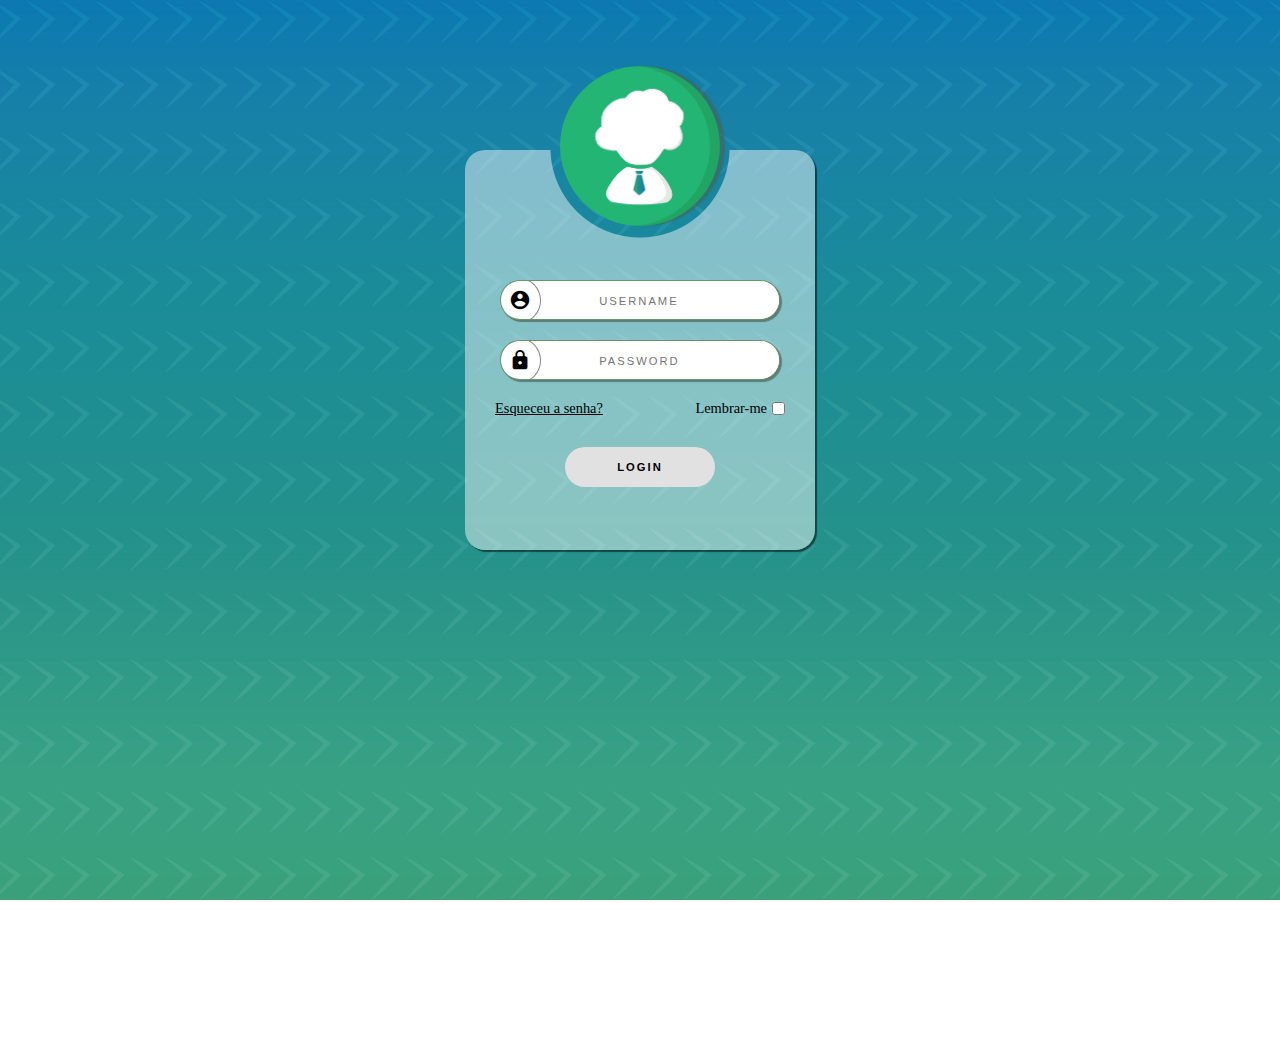
<file: index.html>
<!DOCTYPE html>
<html lang="pt-br">
  <head>
    <meta charset="UTF-8" />
    <meta http-equiv="X-UA-Compatible" content="IE=edge" />
    <meta name="viewport" content="width=device-width, initial-scale=1.0" />
    <title>Login</title>
    <link rel="stylesheet" href="estilo/style.css" />
    <link rel="stylesheet" href="estilo/mediaquery.css">
    <link
      href="https://fonts.googleapis.com/icon?family=Material+Icons"
      rel="stylesheet"
    />
  </head>
  <body>
    <main>
      
      <section id="container-a">
        <div class="div-brocoli">
          <img src="imagens/user-ico.png" alt="brocoli">
        </div>
        <form action="cadastro.php" method="post">
          
          <fieldset>
            <div class="email-div">
              <div class="div-ico"><span class="material-icons"> account_circle </span></div>
              <input
                type="email"
                name="input-email"
                id="input-email"
                required
                autocomplete="email"
                placeholder="USERNAME"
              />
              <label for="input-email" class="mc-only">Email</label>
            </div>
            <div class="password-div">
              <div class="div-ico"><span class="material-icons" id="lock">lock</span></div>
              <input
                type="password"
                name="input-password"
                id="input-password"
                required
                placeholder="PASSWORD"
                autocomplete="current-password mc-only"
                pattern="(?=.*\d)(?=.*[a-z])(?=.*[A-Z]).{8,}"
                title="Sua senha deve conter 8 ou mais dígitos, sendo pelo menos uma letra minúscula, uma letra maiúscula e um numero."
              />
              <label for="input-password" class="mc-only">Password</label>
            </div>
            <div class="flex-senha">
              <a href="#" id="a-forgot">Esqueceu a senha?</a>
              <div class="div-remember">
                <label for="lembra-senha" id="label-remember">Lembrar-me </label
                ><input type="checkbox" name="lembra-senha" id="lembra-senha" />
              </div>
            </div>
            <input type="submit" value="LOGIN" />
          </fieldset>
        </form>
      </section>
    </main>
  </body>
</html>
</file>
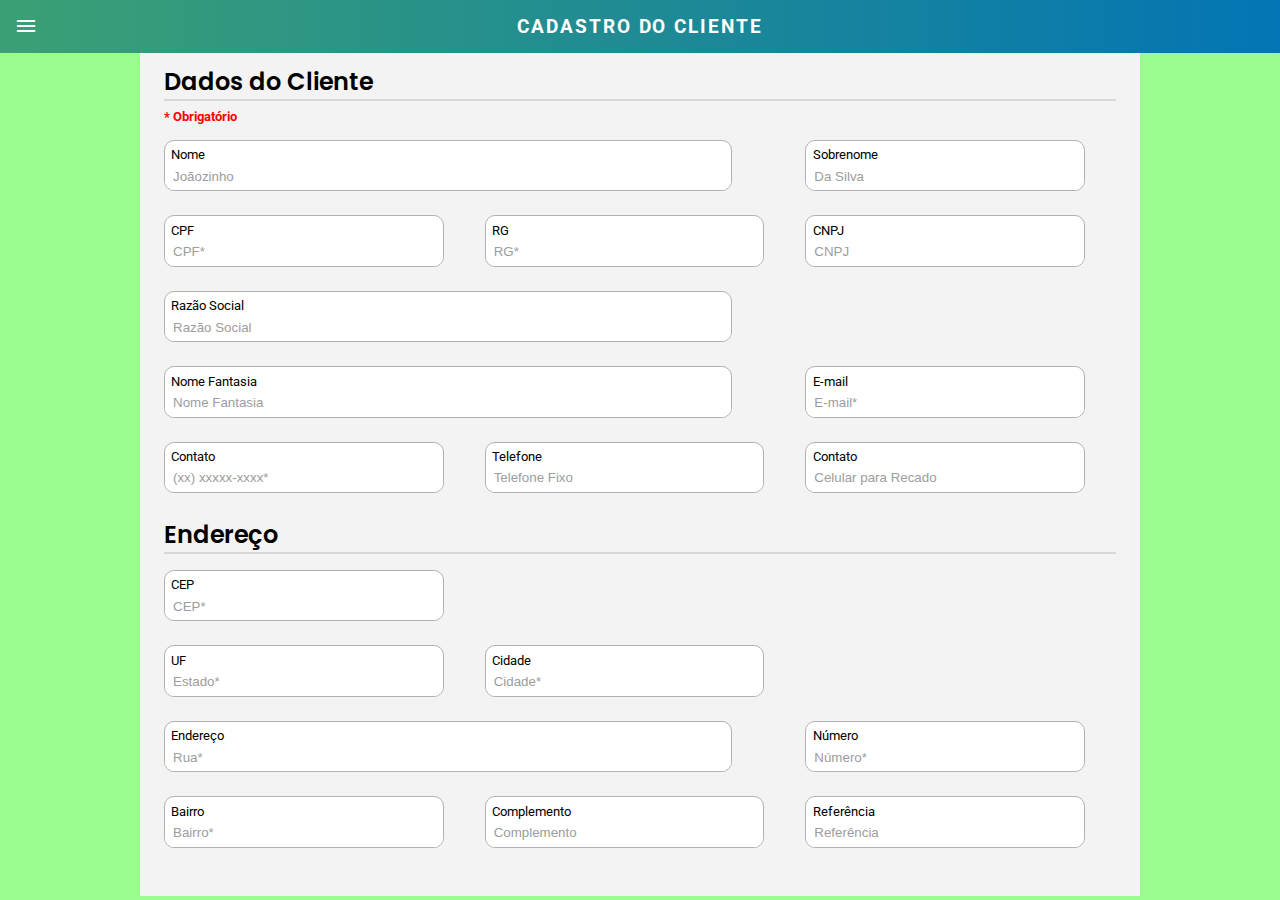
<file: cadastro/index.html>
<!DOCTYPE html>
<html lang="pt-br">
<head>
    <meta charset="UTF-8">
    <meta http-equiv="X-UA-Compatible" content="IE=edge">
    <meta name="viewport" content="width=device-width, initial-scale=1.0">
    <title>Cadastro</title>
    <link rel="stylesheet" href="estilos/cadastro.css">
    <link rel="stylesheet" href="estilos/mediaquery.css">
    <link rel="stylesheet" href="https://fonts.googleapis.com/icon?family=Material+Icons">
</head>
<body>
    <header>
        <span class="material-icons" id="menu_icon">menu</span>
        <h1>CADASTRO DO CLIENTE</h1>
    </header>
    <nav class="menu mobile" id="menu">
        <ul>
            <li>Ordem de Locação</li>
            <li>Clientes</li>
            <li>Equipamentos</li>
        </ul>
    </nav>
    <!-- <nav class="menu" id="bg-menu">
        <ul>
            <li>Ordem de Locação</li>
            <li>Clientes</li>
            <li>Equipamentos</li>
        </ul>
    </nav> -->
    <main>
        <form action="cadastro.php" method="post">
            <h2>Dados do Cliente</h2>
            <hr>
            <p class="required"><strong>* Obrigatório</strong></p>

            <fieldset>
                <div class="input-container grid-item1">
                    <label for="firstname-input">Nome</label>
                    <input type="text" name="firstname-input" id="firstname-input" placeholder="Joãozinho" autocapitalize="sentences" max-lenght=" 50" required>
                </div>

                <div class="input-container grid-item2">
                    <label for="lastname-input">Sobrenome</label>
                    <input type="text" name="lastname-input" id="lastname-input" placeholder="Da Silva">
                </div>

                <div class="input-container grid-item4">
                    <label for="cpf-input">CPF</label>
                    <input type="text" name="cpf-input" id="cpf-input" placeholder="CPF*" required> <!-- Somente números!! -->
                </div>

                <div class="input-container grid-item5">
                    <label for="rg-input">RG</label>
                    <input type="text" name="rg-input" id="rg-input" placeholder="RG*" required>
                </div>
                
                <div class="input-container grid-item6">
                    <label for="cnpj-input">CNPJ</label>
                    <input type="text" name="cnpj-input" id="cnpj-input" placeholder="CNPJ">
                </div>

                <div class="input-container grid-item7">
                    <label for="razao-input">Razão Social</label>
                    <input type="text" name="razao-input" id="razao-input" placeholder="Razão Social">
                </div>

                <div class="input-container grid-item8">
                    <label for="nomefantasia-input">Nome Fantasia</label>
                    <input type="text" name="nomefantasia-input" id="nomefantasia-input" placeholder="Nome Fantasia">
                </div>

                <div class="input-container grid-item9">
                    <label for="email-input">E-mail</label>
                    <input type="email" name="email-input" id="email-input" placeholder="E-mail*" required>
                </div>

                <div class="input-container grid-item10">
                    <label for="contato1-input">Contato</label>
                    <input type="text" name="contato1-input" id="contato1-input" placeholder="(xx) xxxxx-xxxx*" required>
                </div>

                <div class="input-container grid-item11">
                    <label for="contato1tel-input">Telefone</label>
                    <input type="tel" name="contato1tel-input" id="contato1tel-input" placeholder="Telefone Fixo">
                </div>

                <div class="input-container grid-item12">
                    <label for="contato2-input">Contato</label>
                    <input type="text" name="contato2-input" id="contato2-input" placeholder="Celular para Recado" required>
                </div>

                <!-- <div class="input-container">
                    <label for="contato2tel-input">Telefone</label>
                    <input type="tel" name="contato2tel-input" id="contato2tel-input" placeholder="" required>
                </div> -->

            </fieldset>

            <h2 class="title">Endereço</h2>
            <hr>
            <fieldset>
                <div class="input-container grid-cep">
                    <label for="cep-input">CEP</label>
                    <input type="text" name="cep-input" id="cep-input" placeholder="CEP*" required>
                </div>

                <div class="input-container grid-estado">
                    <label for="uf-input">UF</label>
                    <input type="text" name="uf-input" id="uf-input" placeholder="Estado*" required>
                </div>

                <div class="input-container grid-cidade">
                    <label for="cidade-input">Cidade</label>
                    <input type="text" name="cidade-input" id="cidade-input" placeholder="Cidade*" required>
                </div>

                <div class="input-container grid-end">
                    <label for="end-input">Endereço</label>
                    <input type="text" name="end-input" id="end-input" placeholder="Rua*" required>
                </div>

                <div class="input-container grid-num">
                    <label for="no-input">Número</label>
                    <input type="text" name="no-input" id="no-input" placeholder="Número*" required>
                </div>

                <div class="input-container grid-bairro">
                    <label for="bairro-input">Bairro</label>
                    <input type="text" name="bairro-input" id="bairro-input" placeholder="Bairro*" required>
                </div>

                <div class="input-container grid-comp">
                    <label for="comp.-input">Complemento</label>
                    <input type="text" name="comp.-input" id="comp.-input" placeholder="Complemento" >
                </div>

                <div class="input-container grid-ref">
                    <label for="ref-input">Referência</label>
                    <input type="text" name="ref-input" id="ref-input" placeholder="Referência">
                </div>

            </fieldset>
        </form>
    </main>
    <script src="script.js"></script>
</body>
</html>
</file>
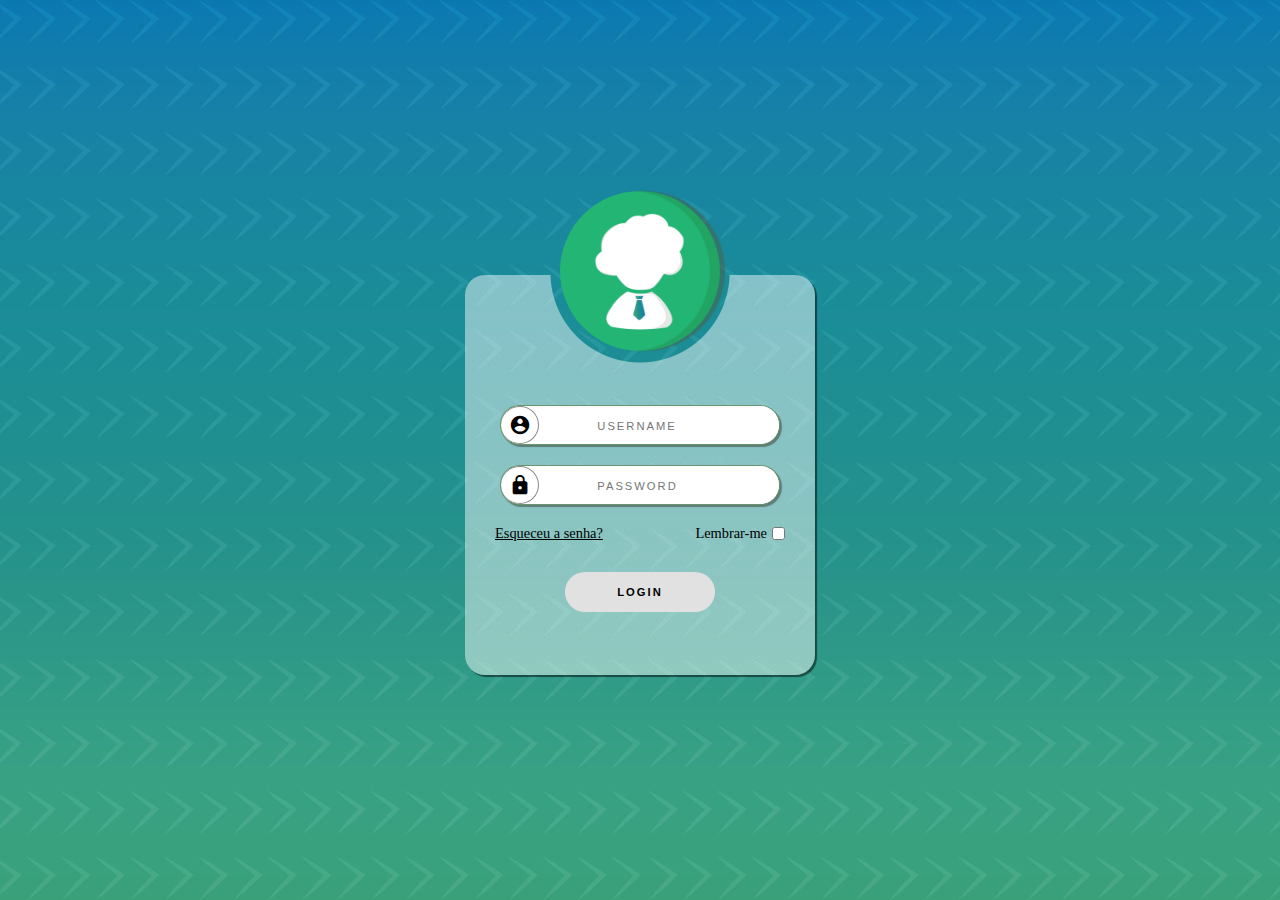
<file: login/index.html>
<!DOCTYPE html>
<html lang="pt-br">
  <head>
    <meta charset="UTF-8" />
    <meta http-equiv="X-UA-Compatible" content="IE=edge" />
    <meta name="viewport" content="width=device-width, initial-scale=1.0" />
    <title>Login</title>
    <link rel="stylesheet" href="estilo/style.css" />
    <link rel="stylesheet" href="estilo/mediaquery.css">
    <link
      href="https://fonts.googleapis.com/icon?family=Material+Icons"
      rel="stylesheet"
    />
  </head>
  <body>
    <main>
      
      <section id="container-a">
        <div class="div-brocoli">
          <img src="imagens/user-ico-sm.png" alt="brocoli">
        </div>
        <form action="cadastro.php" method="post">
          
          <fieldset>
            <div class="email-div">
              <div class="div-ico"><span class="material-icons"> account_circle </span></div>
              <input
                type="email"
                name="input-email"
                id="input-email"
                required
                autocomplete="email"
                placeholder="USERNAME"
                onclick="fadeoutplaceholder()"
              />
              <label for="input-email" class="mc-only">Email</label>
            </div>
            <div class="password-div">
              <div class="div-ico"><span class="material-icons" id="lock">lock</span></div>
              <input
                type="password"
                name="input-password"
                id="input-password"
                required
                placeholder="PASSWORD"
                autocomplete="current-password mc-only"
                pattern="(?=.*\d)(?=.*[a-z])(?=.*[A-Z]).{8,}"
                title="Sua senha deve conter 8 ou mais dígitos, sendo pelo menos uma letra minúscula, uma letra maiúscula e um numero."
                onclick="fadeoutplaceholder()"
              />
              <label for="input-password" class="mc-only">Password</label>
            </div>
            <div class="flex-senha">
              <a href="#" id="a-forgot">Esqueceu a senha?</a>
              <div class="div-remember">
                <label for="lembra-senha" id="label-remember">Lembrar-me </label
                ><input type="checkbox" name="lembra-senha" id="lembra-senha" />
              </div>
            </div>
            <input type="submit" value="LOGIN" />
          </fieldset>
        </form>
      </section>
    </main>
  </body>
</html>
</file>
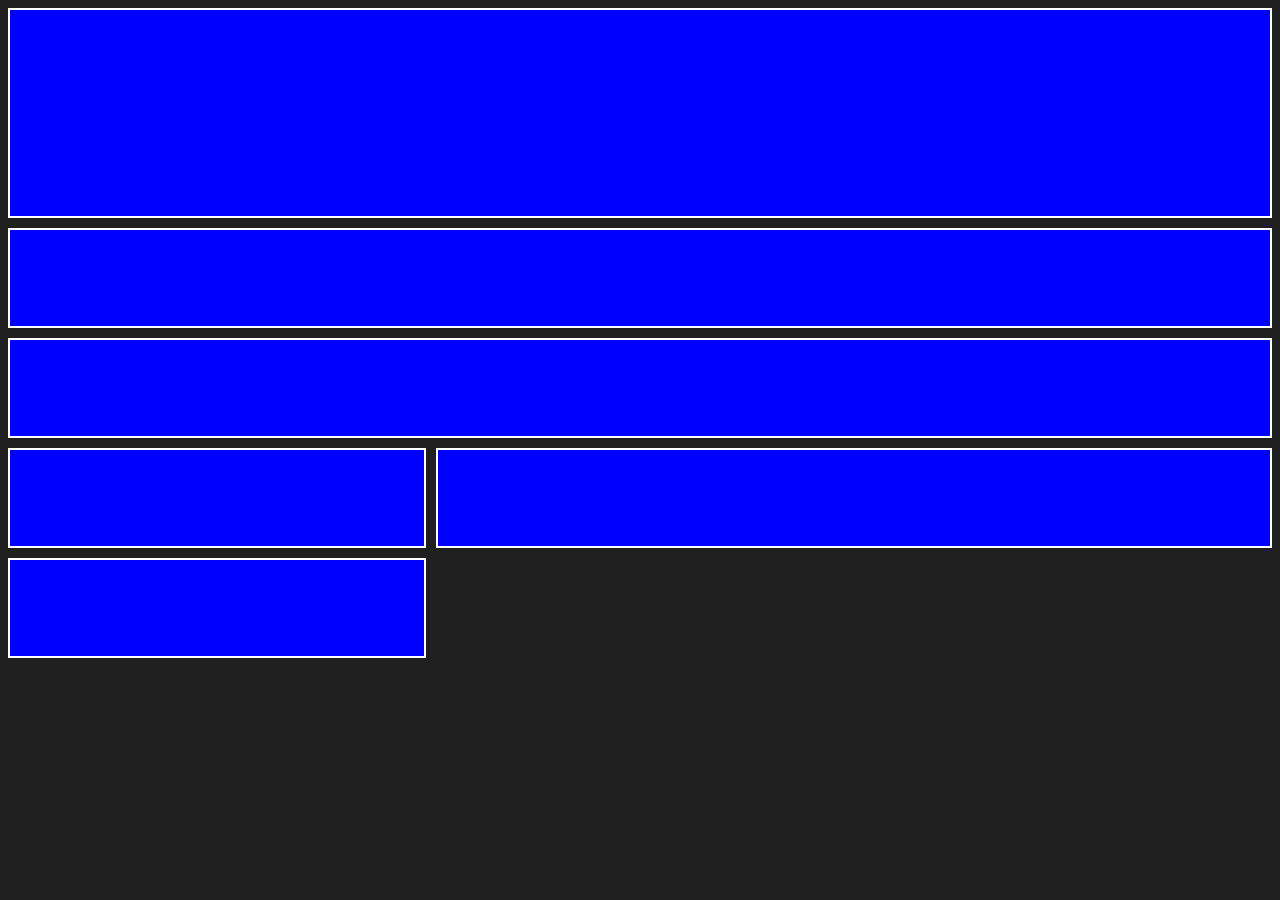
<file: teste/grid.html>
<!DOCTYPE html>
<html lang="en">
<head>
    <meta charset="UTF-8">
    <meta http-equiv="X-UA-Compatible" content="IE=edge">
    <meta name="viewport" content="width=device-width, initial-scale=1.0">
    <title>Grid Layout</title>
    <style>
        body {
            background-color: #202020;
        }

        /*https://youtu.be/9zBsdzdE4sM */

        .container {
            display: grid;
            grid-template-columns: 1fr 2fr;
            grid-auto-rows: 100px;
            grid-gap: 10px;
            /* grid-template-areas:
             "header header"
             "content1 content2"; */
        }

        .grid-item {
            background-color: blue;
            border: 2px solid white;
        }

        /* USANDO TEMPLATE ROWS E COLUMNS */
        .grid-item1 {
            grid-area: 1 / 1 / 3 / 3;
        }

        .grid-item2 {
            grid-column: 1 / -1;
        }

        .grid-item3 {
            grid-column: span 2;
        }
        /* USANDO GRID AREA
        .grid-item1 {
            grid-area: header;
        }

        .grid-item2 {
            grid-area: content1;
        }

        .grid-item3 {
            grid-area: content2;
        } */
    </style>
</head>
<body>
    <div class="container">
        <div class="grid-item grid-item1"></div>
        <div class="grid-item grid-item2"></div>
        <div class="grid-item grid-item3"></div>
        <div class="grid-item grid-item4"></div>
        <div class="grid-item grid-item5"></div>
        <div class="grid-item grid-item6"></div>
    </div>
</body>
</html>
</file>
<file: estilo/style.css>
@charset "UTF-8";

* {
  margin: 0;
  padding: 0;
  box-sizing: border-box;
}

mc-only {
  display: none;
}

body {
    background: url('../imagens/fundo.jpg') center center fixed no-repeat;
    background-size: cover;
    min-width: 280px;
    overflow: hidden;
}

main {
  width: 100%;
  height: 100vh;
}

div.div-brocoli {
    display: flex;
    position: absolute;
    background-color: #23B574;
    box-shadow: -10px 0px 1px rgba(31, 95, 31, 0.192) inset;
    width: 160px;
    height: 160px;
    top: -21%;
    left: 50%;
    transform: translateX(-50%);
    border-radius: 50%;
    align-items: center;
    justify-content: center;
    transition: .3s;
}

div.div-brocoli:after {
    content:'';
    position: absolute;
    box-shadow: 5px 0px 1px rgba(77, 95, 68, 0.514);
    width: 160px;
    height: 160px;
    top: 0;
    left: 50%;
    transform: translateX(-50%);
    border-radius: 50%;
    transition: .3s;
}

img {
    width: 80%;
    height: 80%;
}

.mc-only {
    display: none;
}

/* Section: container-a: onde vai ficar o form */
section#container-a {
  background: radial-gradient(circle at 175px -2px, rgba(0, 0, 0, 0) 89px, rgba(255, 255, 255, 0.466) 90px);
  display: block;
  position: relative;
  width: 350px;
  height: 400px;
  margin: 150px auto 0 auto;
  box-shadow: 2px 2px 1px rgba(0, 0, 0, 0.514);
  border-radius: 20px;
  transition: border-radius .5s;
}

fieldset {
  display: block;
  padding-top: 130px;
  border: none;
}

div.email-div,
div.password-div {
  display: flex;
  background-color: white;
  border: 1px solid rgba(0, 78, 10, 0.596);
  box-shadow: 2px 2px 1px rgba(63, 70, 60, 0.568);
  border-radius: 20px;
  margin: auto;
  margin-bottom: 20px;
  width: 80%;
  height: 40px;
  align-items: center;
  overflow: hidden;
}

div.div-ico {
    display: flex;
    margin-left: -3px;
    border: 1px solid rgba(0, 0, 0, 0.466);
    border-radius: 50%;
    width: 45px;
    height: 45px;
    align-items: center;
    justify-content: center;
}

input#input-password, input#input-email {
    width: calc(100% - 32px);
    border: none;
    height: 40px;
    padding-left: 10px;
    font-size: 1em;
    outline: none;
}

#a-forgot {
    font-size: 0.9em;
    display: inline-block;
    color: black;
}

#label-remember {
    font-size: 0.9em;
}

#label-remember:hover, #a-forgot:hover {
    color: blue;
    text-decoration: underline;
}

.flex-senha {
    display: flex;
    padding: 0 30px;
    min-width: 250px;
}

div.div-remember {
    display: flex;
    gap: 5px;
    margin-left: auto;
}

input[type=submit] {
    font-weight: bold;
    display: block;
    background-color: #e1e1e1;
    margin: 30px auto;
    border-radius: 40px;
    border: none;
    /* border: 1px solid rgba(0, 0, 0, 0.425); */
    height: 40px;
    width: 150px;
    letter-spacing: 2px;
    font-size: .7em;
    cursor: pointer;
    transition: background-color .3s;
}

input[type=submit]:hover {
    transition: .5s;
    background-color: white;
}

input::-webkit-input-placeholder {
    letter-spacing: 2px;
    padding-left: 21%;
    font-size: .7em;
}

input:-ms-input-placeholder {
    letter-spacing: 2px;
    padding-left: 21%;
    font-size: .7em;
}

input:-moz-placeholder {
    letter-spacing: 2px;
    padding-left: 21%;
    font-size: .7em;
}

input::-moz-placeholder {
    letter-spacing: 2px;
    padding-left: 21%;
    font-size: .7em;
}

span.material-icons {
    font-size: 1.4em;
}
</file>
<file: estilo/mediaquery.css>
@charset "UTF-8";

@media screen and (max-width: 350px) {
    body {
        overflow: hidden;
    }

    main section#container-a {
        position: relative;
        background: radial-gradient(circle at 50% -2px, rgba(0, 0, 0, 0) 89px, rgba(255, 255, 255, 0.466) 90px);
        width: 100%;
        border-radius: 0;
        transition: border-radius .5, width .5s;
}
    div.div-brocoli {
        position: absolute;
        top: -84px;
        transition: 0s;
    }
}
</file>
<file: cadastro/estilos/cadastro.css>
@charset "UTF-8";
@import url('https://fonts.googleapis.com/css2?family=Roboto:wght@400;500;700;900&display=swap');
@import url('https://fonts.googleapis.com/css2?family=Poppins:wght@100;200;400;600;700&display=swap'); /*Fonte Poppins*/

:root {
    --header1: #0375B4;
    --header2: #3BA074;
    --menu: #5ca887;
    --menu2: #8fd0b486;
    --body: #C9F5C4;
    --white: #f3f3f3;
}


* {
    margin: 0;
    padding: 0;
    box-sizing: border-box;
}

header {
    display: grid;
    grid-template-columns: 1fr 1fr 1fr 1fr;
    align-items: center;
    background: linear-gradient(to left, var(--header1), var(--header2));
    width: 100%;
    min-width: 280px;
    font-size: .6em;
    padding: 1.5em;
    color: white;

    /* mobile-only */
    position: fixed;
    top: 0;
    z-index: 2;
}

body {
    position: relative;
    background-color: var(--body);
    font-family: 'Roboto', sans-serif;
    background-color: rgb(154, 252, 141);
}

h1 {
    text-align: center;
    letter-spacing: .1em;
    grid-column: 2 / 4;
}

.material-icons {
    display: inline-block;
    cursor: pointer;
    user-select: none;
    -moz-user-select: none;
    -khtml-user-select: none;
    -webkit-user-select: none;
    -o-user-select: none;
}

hr {
    margin: 0 -3em .5em;
    border: 1px solid rgb(216, 216, 216);
    transition: margin .5s;
}

main {
    margin: auto;
    padding: 5em 1.5em 1.5em;
    min-width: 250px;
    max-width: 700px;
    margin: auto;
    background-color: var(--white);
}

.menu {
    width: 100%;
    background: linear-gradient(to left, var(--header1), var(--header2));
    position: fixed;
    top: -73px;
    z-index: 1;
    transition: top .2s;
}

.active {
    display: block;
    top: 73.23px;
    transition: .5s;
}

ul {
    list-style: none;
}

li {
    color: white;
    padding: 10px 20px;
    border-bottom: 1px solid rgb(177, 177, 177);;
    cursor: pointer;
    letter-spacing: 1px;
    user-select: none;
    -moz-user-select: none;
    -khtml-user-select: none;
    -webkit-user-select: none;
    -o-user-select: none;
}

li:hover {
    background-color: var(--menu);
    transition: background-color .3s;
}

/* Formulário */

fieldset {
    display: flex;
    flex-direction: column;
    justify-content: center;
    align-items: center;
    margin-top: 1em;
    /* padding: .5em; */
    display: flex;
    flex-direction: row;
    flex-wrap: wrap;
    justify-content: space-evenly;
    overflow: hidden;
    border: none;
}

h2 {
    font-family: 'Poppins', sans-serif;
    font-size: 1.5em;
    font-weight: 600;
}

/* h2.title {
    margin-bottom: 1em;
} */

.required {
    font-size: .8em;
    color: red;
    align-self: flex-start;
}

.input-container {
    width: 90%;
    /* min-width: 225px; */
    margin-bottom: 1.5em;   
    background-color: white;
    border: 1px solid rgb(177, 177, 177);
    border-radius: 10px;
    overflow: hidden;
    cursor: text;
}

label {
    display: none;
    display: block;
    font-size:.8em;
    padding: .5em 0 0 .5em;
    cursor: text;
}

/* label::after {
    content: ":";
} */

input {
    /* display: inline-block; */
    height: 2.1em;
    width: 100%;
    padding: 0 .5em 0 0;
    border-radius: 2px;
    border: .5px solid rgba(102, 102, 102, 0.349);
    display: block;
    padding-left: .6em;
    border: none;
    outline: none;
}

input::-webkit-input-placeholder {
    color: rgb(156, 156, 156);
}

input:-ms-input-placeholder {
    color: rgb(156, 156, 156);
}

input:-moz-placeholder {
    color: rgb(156, 156, 156);
}

input::-moz-placeholder {
    color: rgb(156, 156, 156);
}
</file>
<file: cadastro/estilos/mediaquery.css>
@charset "UTF-8";

@import url("https://fonts.googleapis.com/css2?family=Poppins:wght@100;200;400;600;700&display=swap"); /*Fonte Poppins*/

@media screen and (min-width: 500px) {

  hr {
    margin: 0 0 .5em;
  }

  main {
    max-width: 1000px;
    padding-top: 4em;
  }

  header {
    grid-template-columns: 1fr 1fr 1fr 1fr 1fr 1fr;
  }

  h1 {
    grid-column: 2 / 6;
  }

  .menu {
    width: 300px;
    height: 100%;
    background: white;
    position: fixed;
    top: 52px;
    left: -300px;
    /* left: -300px; */
    z-index: 1;
    transition: left .5s;
}

.active {
  display: block;
  top: 52px;
  left: 0;
  transition: left .5s;
}


  /* .mobile {
    display: none;
  } */

  li {
    color: var(--header2);
    padding: 20px 40px;
    border-bottom: none;
  }

  li:hover {
    background-color: var(--menu2);
    transition: background-color .3s;
}


  fieldset {
    display: grid;
    grid-template-columns: 1fr 1fr 1fr;
    grid-gap: 0 10px;
    justify-content: center;
    align-items: baseline;
  }

  .input-container {
    max-width: 100%;
  }

  .grid-item1 {
    grid-column: 1 / 3;
  }

  .grid-item7 {
    grid-column: 1 / 3;
  }

  .grid-item8 {
    grid-column: 1 / 3;
  }

  .grid-cep {
    grid-column: 1 / 1;
  }

  .grid-estado {
    grid-column: 1 / 1;
  }

  .grid-end {
    grid-column: 1 / 3;
  }

  /* fieldset {
    display: flex;
    flex-wrap: wrap;
    align-items: center;
    justify-content: space-between;
    gap: 10px;
  }

  div.name {
    width: 40%;
    flex-grow: 1;
  }

  div.lastname {
    width: 40%;
  }

  div.doc {
    width: 45%;
  } */
}
</file>
<file: login/estilo/style.css>
@charset "UTF-8";

* {
  margin: 0;
  padding: 0;
  box-sizing: border-box;
}

mc-only {
  display: none;
}

body {
    height: 100vh;
    background: url('../imagens/fundo-sm.jpg') center center fixed no-repeat;
    background-size: cover;
    min-width: 280px;
    display: grid;
    place-items: center;
}

div.div-brocoli {
    display: flex;
    position: absolute;
    background-color: #23B574;
    box-shadow: -10px 0px 1px rgba(31, 95, 31, 0.192) inset;
    width: 160px;
    height: 160px;
    top: -21%;
    left: 50%;
    transform: translateX(-50%);
    border-radius: 50%;
    align-items: center;
    justify-content: center;
    transition: .3s;
}

div.div-brocoli:after {
    content:'';
    position: absolute;
    box-shadow: 5px 0px 1px rgba(77, 95, 68, 0.514);
    width: 160px;
    height: 160px;
    top: 0;
    left: 50%;
    transform: translateX(-50%);
    border-radius: 50%;
    transition: .3s;
}

img {
    width: 80%;
    height: 80%;
}

.mc-only {
    display: none;
}

/* Section: container-a: onde vai ficar o form */
section#container-a {
  background: radial-gradient(circle at 175px -2px, rgba(0, 0, 0, 0) 89px, rgba(255, 255, 255, 0.466) 90px);
  display: block;
  position: relative;
  width: 350px;
  height: 400px;
  margin: 150px 0 100px 0;
  box-shadow: 2px 2px 1px rgba(0, 0, 0, 0.514);
  border-radius: 20px;
  transition: border-radius .5s;
}

fieldset {
  display: block;
  padding-top: 130px;
  border: none;
}

div.email-div,
div.password-div {
  display: flex;
  background-color: white;
  border: 1px solid rgba(0, 78, 10, 0.596);
  box-shadow: 2px 2px 1px rgba(63, 70, 60, 0.568);
  border-radius: 20px;
  margin: auto;
  margin-bottom: 20px;
  width: 80%;
  height: 40px;
  align-items: center;
  overflow: hidden;
}

div.div-ico {
    display: flex;
    margin-left: 0px;
    border: 1px solid rgba(0, 0, 0, 0.466);
    border-width: 1px 1px 1px 0;
    border-radius: 50%;
    aspect-ratio: 1/1;
    height: 100%;
    align-items: center;
    justify-content: center;
}

input#input-password, input#input-email {
    width: calc(100% - 32px);
    border: none;
    height: 40px;
    padding-left: 10px;
    font-size: 1em;
    outline: none;
}

#a-forgot {
    font-size: 0.9em;
    display: inline-block;
    color: black;
}

#label-remember {
    font-size: 0.9em;
}

#label-remember:hover, #a-forgot:hover {
    color: blue;
    text-decoration: underline;
}

.flex-senha {
    display: flex;
    padding: 0 30px;
    min-width: 250px;
}

div.div-remember {
    display: flex;
    gap: 5px;
    margin-left: auto;
}

input[type=submit] {
    font-weight: bold;
    display: block;
    background-color: #e1e1e1;
    margin: 30px auto;
    border-radius: 40px;
    border: none;
    /* border: 1px solid rgba(0, 0, 0, 0.425); */
    height: 40px;
    width: 150px;
    letter-spacing: 2px;
    font-size: .7em;
    cursor: pointer;
    transition: background-color .3s;
}

input[type=submit]:hover {
    transition: .5s;
    background-color: white;
}

input::-webkit-input-placeholder {
    letter-spacing: 2px;
    padding-left: 21%;
    font-size: .7em;
}

input:-ms-input-placeholder {
    letter-spacing: 2px;
    padding-left: 21%;
    font-size: .7em;
}

input:-moz-placeholder {
    letter-spacing: 2px;
    padding-left: 21%;
    font-size: .7em;
}

input::-moz-placeholder {
    letter-spacing: 2px;
    padding-left: 21%;
    font-size: .7em;
}

span.material-icons {
    font-size: 1.4em;
}
</file>
<file: login/estilo/mediaquery.css>
@charset "UTF-8";

@media screen and (max-width: 350px) {
    body {
        overflow: hidden;
    }

    main section#container-a {
        position: relative;
        background: radial-gradient(circle at 50% -2px, rgba(0, 0, 0, 0) 89px, rgba(255, 255, 255, 0.466) 90px);
        width: 100%;
        border-radius: 0;
        transition: border-radius .5, width .5s;
}
    div.div-brocoli {
        position: absolute;
        top: -84px;
        transition: 0s;
    }
}
</file>
